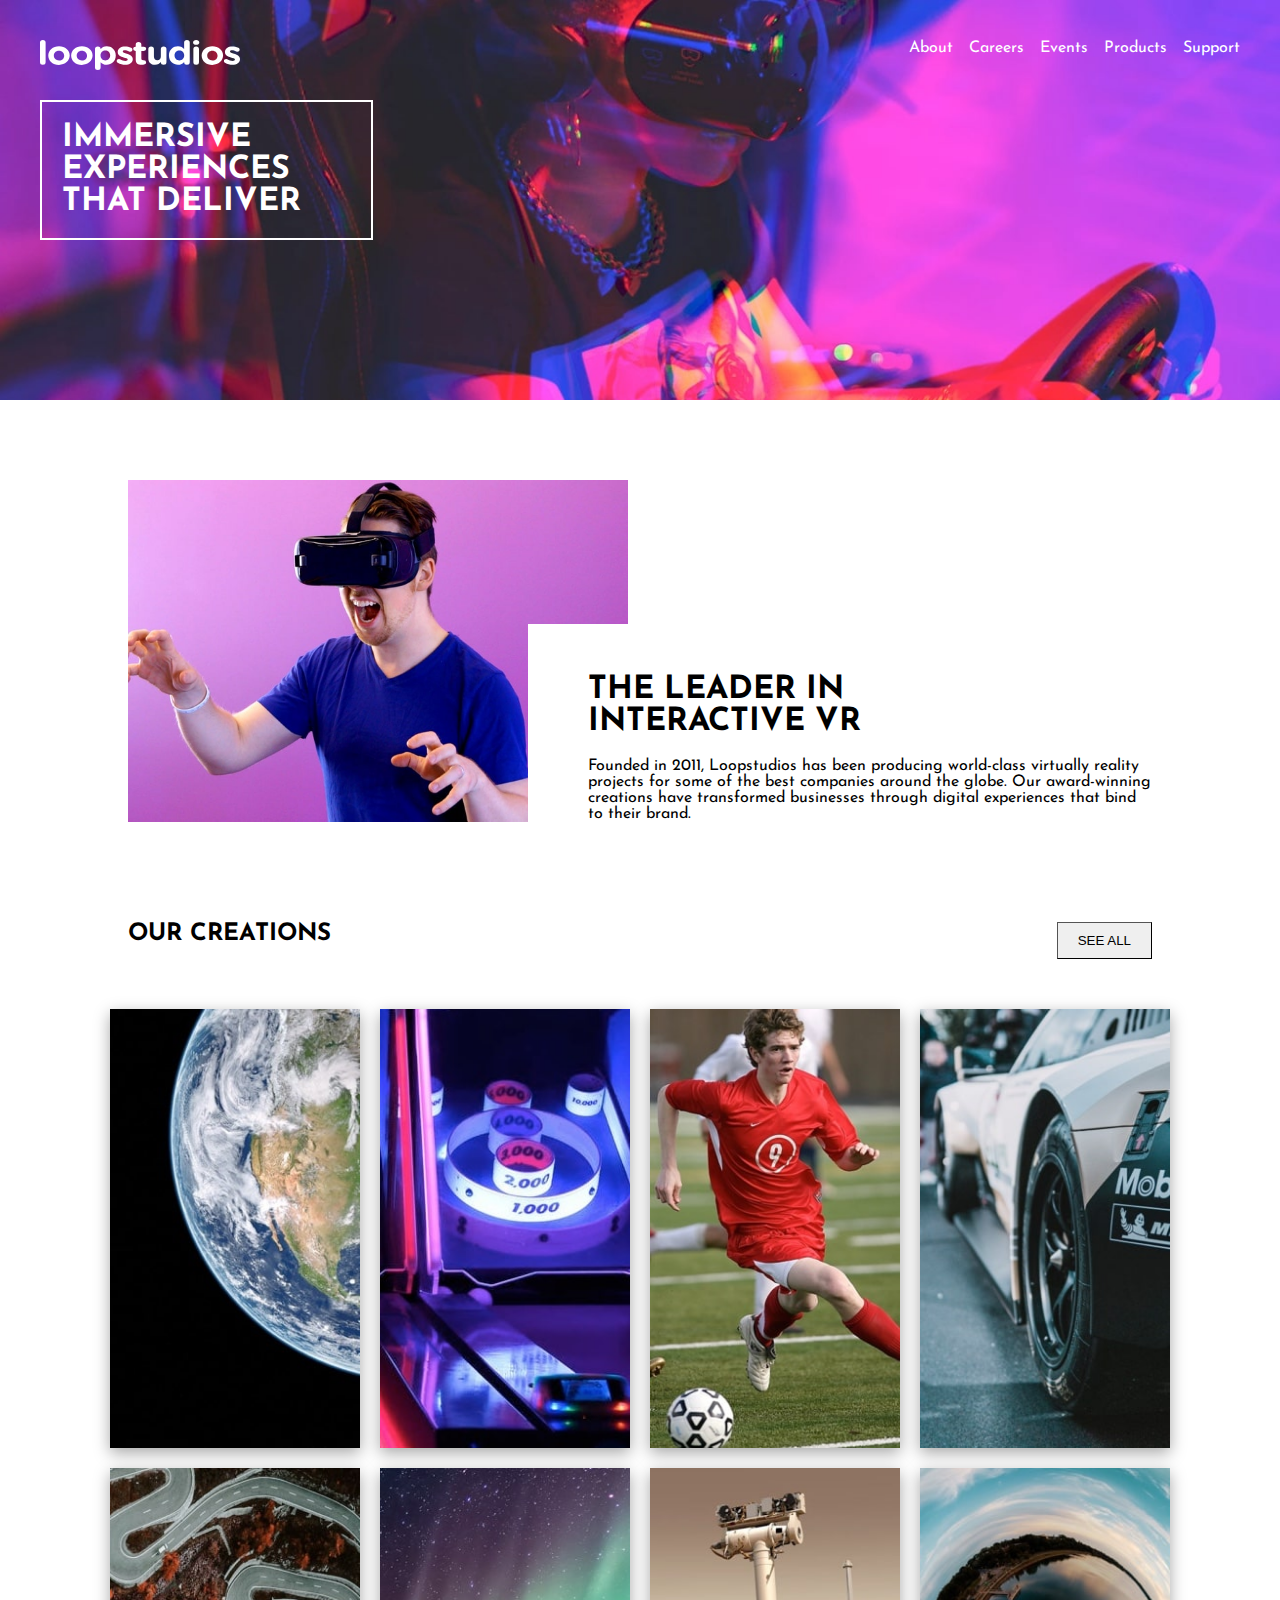
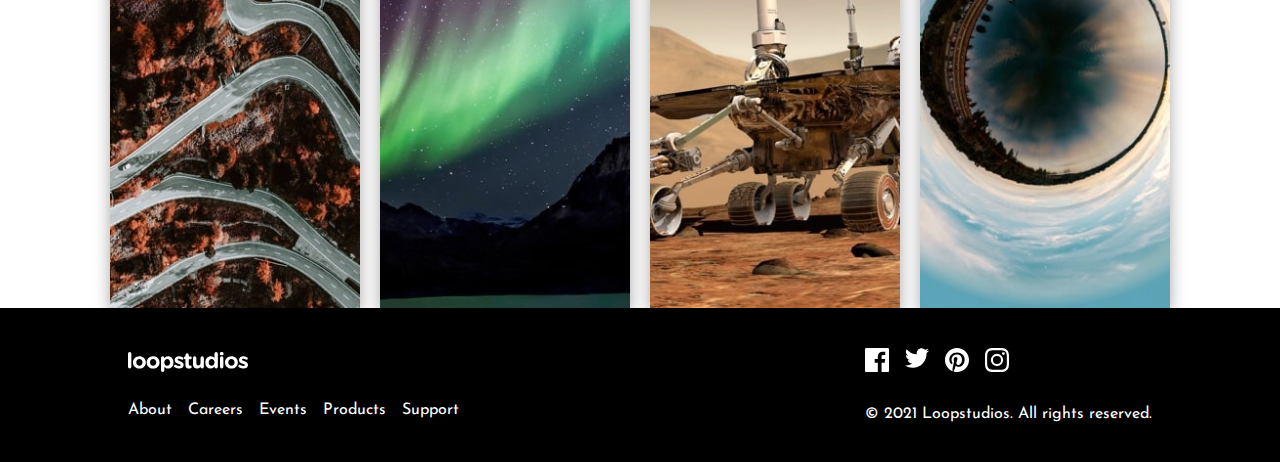
<file: index.html>
<!DOCTYPE html>
<html lang="en">
<head>
    <meta charset="UTF-8">
    <meta http-equiv="X-UA-Compatible" content="IE=edge">
    <meta name="viewport" content="width=device-width, initial-scale=1.0">
    <link rel="stylesheet" href="https://cdnjs.cloudflare.com/ajax/libs/font-awesome/6.1.1/css/all.min.css"
        integrity="sha512-KfkfwYDsLkIlwQp6LFnl8zNdLGxu9YAA1QvwINks4PhcElQSvqcyVLLD9aMhXd13uQjoXtEKNosOWaZqXgel0g=="
        crossorigin="anonymous" referrerpolicy="no-referrer" />
    <link rel="stylesheet" href="/style.css">
    <title>Loopstudios</title>
</head>
<body>
    <div class="app">

        <nav>
            <div class="navigation">
                <img class="nav-container" src="/images/logo.svg" alt="img">
                <ul>
                    <li>About</li>
                    <li>Careers</li>
                    <li>Events</li>
                    <li>Products</li>
                    <li>Support</li>
                    <i class="fa-solid fa-bars"></i>
                </ul>
            </div>
        </nav>
        <div class="immersive">
            <h1>IMMERSIVE <br>EXPERIENCES</br> THAT DELIVER</h1>
        </div>

        <div class="features">
            <img src="/images/desktop/image-interactive.jpg">
            <div class="vr-feature">
                <h1>THE LEADER IN <br>INTERACTIVE VR</br></h1>
                <p>Founded in 2011, Loopstudios has been producing world-class virtually reality projects for some of
                    the
                    best companies around the globe. Our award-winning creations have transformed businesses through
                    digital
                    experiences that bind to their brand.
                </p>
            </div>
        </div>

        <div class="creation-class">
            <div class="grid-class">
                <h2>OUR CREATIONS</h2>
                <button class="see-button">SEE ALL</button>
            </div>
            <div class="gallery">
                <img class="creation" src="/images/desktop/image-deep-earth.jpg" alt="#">
                <img class="creation" src="/images/desktop/image-night-arcade.jpg" alt="#">
                <img class="creation" src="/images/desktop/image-soccer-team.jpg" alt="#">
                <img class="creation" src="/images/desktop/image-grid.jpg" alt="#">
                <img class="creation" src="/images/desktop/image-from-above.jpg" alt="#">
                <img class="creation" src="/images/desktop/image-pocket-borealis.jpg" alt="#">
                <img class="creation" src="/images/desktop/image-curiosity.jpg" alt="#">
                <img class="creation" src="/images/desktop/image-fisheye.jpg" alt="#">
            </div>

            <div class="mobile-img">
                <div class="card deep">DEEP <br>EARTH</br></div>
                <div class="night">NIGHT <br>Arcade</br></div>
                <div class="soccer">SOCCER<br> TEAM VR</br></div>
                <div class="grid">THE<br>GRID</br></div>
                <div class="above">From up <br>ABOVE VR</br></div>
                <div class="pocket">POCKET <br>BOREALIS</br></div>
                <div class="curiosity">THE <br>CURIOSITY</br></div>
                <div class="fisheye">MAKE IT <br>FISHEYE</br></div>

            </div>

        </div>

        <div class="button-tag"><button>SEE ALL</button> </div>



        <footer>
            <div class="footer-flex">
                <div class="contact-flex">
                    <img class="img-container" src="/images/logo.svg">
                    <ul>
                        <li>About</li>
                        <li>Careers</li>
                        <li>Events</li>
                        <li>Products</li>
                        <li>Support</li>
                    </ul>
                </div>
                <div class="socials">
                    <ul>
                        <li><img src="/images/icon-facebook.svg" alt="img"></li>
                        <li><img src="/images/icon-twitter.svg" alt="img"></li>
                        <li><img src="/images/icon-pinterest.svg" alt="img"></li>
                        <li><img src="/images/icon-instagram.svg" alt="img"></li>
                    </ul>
                    <p>&copy 2021 Loopstudios. All rights reserved.</p>
                </div>
            </div>
        </footer>
    </div>
</body>
</html>
</file>
<file: style.css>
@import url('https://fonts.googleapis.com/css2?family=Abel&family=Alata&family=Inter:wght@600&family=Josefin+Sans:wght@300&family=League+Spartan:wght@400;500;700&family=Manrope:wght@300&family=Open+Sans:wght@400;700&family=Poppins:wght@400;500;600;700;800&family=Sen:wght@700&display=swap');

* {
    box-sizing: border-box;
    margin: 0;
    padding: 0;
}

li {
    list-style: none;
}

a {
    text-decoration: none;
}

button {
    border: non;
    border-width: thin;
    padding: 10px 20px;
}

body {
    font-family: Josefin sans, alata;
    overflow-x: hidden;
}

.app {
    width: 100%;
    position: relative;
    overflow-x: hidden;
}

.navigation {
    width: 100%;
    display: flex;
    justify-content: space-between;
}

nav {
    background-image: url(/images/desktop/image-hero.jpg);
    background-repeat: no-repeat;
    background-size: cover;
    min-height: 25rem;
    color: white;
    display: flex;
    justify-content: space-between;
    margin: 0 auto;
    padding: 40px;
    position: relative;
    margin-bottom: 5rem;
}

nav img {
    width: 200px;
    height: 30px;
}

.navigation ul i {
    display: none;
}

ul {
    display: flex;
    gap: 1rem;
}

.immersive {
    position: absolute;
    color: white;
    border: 2px white solid;
    padding: 20px;
    padding-right: 70px;
    left: 40px;
    top: 100px;
}

.features img {
    width: 500px;
}

.features {
    display: flex;
    align-items: flex-end;
    width: 80%;
    margin: 0 auto;
    position: relative;
}

/* Working Here!*/

.vr-feature {
    position: absolute;
    background-color: white;
    left: 400px;
    bottom: 0px;
    padding-top: 50px;
    padding-left: 60px;
}

.features p {
    padding-top: 20px;
}

.grid-class {
    display: flex;
    justify-content: space-between;
    width: 80%;
    margin: 0 auto;
}

.grid-class button {
    padding: 10px 20px;
}

.gallery {
    display: grid;
    grid-template-columns: repeat(4, 1fr);
    gap: 20px;
    justify-content: center;
    margin: 0 auto;
    width: 80%;
    margin-top: 50px;
}

.creation-class {
    margin-top: 100px;
}

.creation {
    width: 250px;
    box-shadow: rgba(0, 0, 0, 0.35) 0px 5px 15px;
}

footer {
    background-color: black;
    color: white;
}

.footer-flex {
    display: flex;
    justify-content: space-between;
    align-items: center;
    margin: 0 auto;
    width: 80%;
    padding-top: 40px;
    padding-bottom: 40px;
}

.img-container {
    width: 120px;
}

.socials {
    display: flex;
    flex-direction: column;

}

.socials p {
    padding-top: 30px;
}

.contact-flex ul {
    padding-top: 30px;
}

.contact-flex {
    display: flex;
    flex-direction: column;
}

li i {
    color: white;
}

.mobile-img {
    display: none;
    visibility: hidden;
}

.button-tag {
    display: none;
    visibility: hidden;
}

@media(max-width:900px) {
    nav ul li {
        display: none;
    }

    .navigation {
        display: flex;
        justify-content: space-between;
        align-items: flex-start;
    }

    .navigation ul i {
        visibility: visible;
        display: flex;
    }

    .immersive {
        margin: 0 auto;
    }

    .features {
        display: flex;
        flex-direction: column;
        margin: 0 auto;
        justify-content: center;
        left: 0;
        right: 0;
    }

    .features img {
        width: 100%;
    }

    .vr-feature {
        position: static;
        text-align: center;
        display: flex;
        flex-direction: column;
        align-items: center;
        justify-content: center;
        width: 100%;
        margin: 0 auto;
        padding: 0;
        /* line-height: 25px; */
    }

    .vr-feature h1 {
        width: 90%;
        margin: 0 auto;
    }

    .vr-feature p {
        line-height: 25px;
        width: 80%;
        margin: 0 auto;
    }

    .mobile-img {
        visibility: visible;
        display: grid;
        gap: 30px;
        width: 90%;
        margin: 0 auto;
    }

    .gallery {
        grid-template-columns: 1fr;
        margin: 0 auto;
        display: none;
        justify-content: flex-start;
        visibility: hidden;
    }

    .creation {
        width: 100%;
        margin: 0 auto;
        justify-content: flex-end;

    }

    .creation-class {
        width: 100%;
    }

    .creation-class button {
        visibility: hidden;
        display: none;
    }

    .grid-class h2 {
        text-align: center;
        margin: 0 auto;
        margin-bottom: 40px;
    }

    .deep {
        background-image: url(/images/mobile/image-deep-earth.jpg);
        background-size: cover;
        background-repeat: no-repeat;
        padding: 90px;
        color: white;
        font-size: 2rem;
    }

    .night {
        background-image: url(/images/mobile/image-night-arcade.jpg);
        background-size: cover;
        background-repeat: no-repeat;
        padding: 90px;
        color: white;
        font-size: 2rem;
    }

    .soccer {
        background-image: url(/images/mobile/image-soccer-team.jpg);
        background-size: cover;
        background-repeat: no-repeat;
        padding: 90px;
        color: white;
        font-size: 2rem;
    }

    .grid {
        background-image: url(/images/mobile/image-grid.jpg);
        background-size: cover;
        background-repeat: no-repeat;
        padding: 90px;
        color: white;
        font-size: 2rem;
    }

    .above {
        background-image: url(/images/mobile/image-from-above.jpg);
        background-size: cover;
        background-repeat: no-repeat;
        padding: 40px;
        color: white;
        font-size: 2rem;
    }

    .pocket {
        background-image: url(/images/mobile/image-pocket-borealis.jpg);
        background-size: cover;
        background-repeat: no-repeat;
        background-position: center;
        min-height: 100px;
        padding: 90px;
        color: white;
        font-size: 2rem;
    }

    .curiosity {
        background-image: url(/images/mobile/image-curiosity.jpg);
        background-size: cover;
        background-repeat: no-repeat;
        padding: 90px;
        color: white;
        font-size: 2rem;
    }

    .fisheye {
        background-image: url(/images/mobile/image-fisheye.jpg);
        background-size: 100%;
        background-repeat: no-repeat;
        padding: 90px;
        color: white;
        font-size: 2rem;
    }

    .mobile-img {
        margin-bottom: 50px;
    }

    .mobile-button {
        background-color: aqua;
    }

    .footer-flex {
        display: flex;
        flex-direction: column;
        margin: 0 auto;
    }

    .contact-flex ul {
        display: flex;
        flex-direction: column;
        gap: 2rem;
        margin: 0 auto;
        padding-bottom: 30px;
    }

    .socials ul {
        display: flex;
        margin: 0 auto;
    }

    .button-tag {
        display: flex;
        justify-content: center;
        visibility: visible;
        margin: 0 auto;
        text-align: center;
        margin-bottom: 50px;
    }
}
</file>
